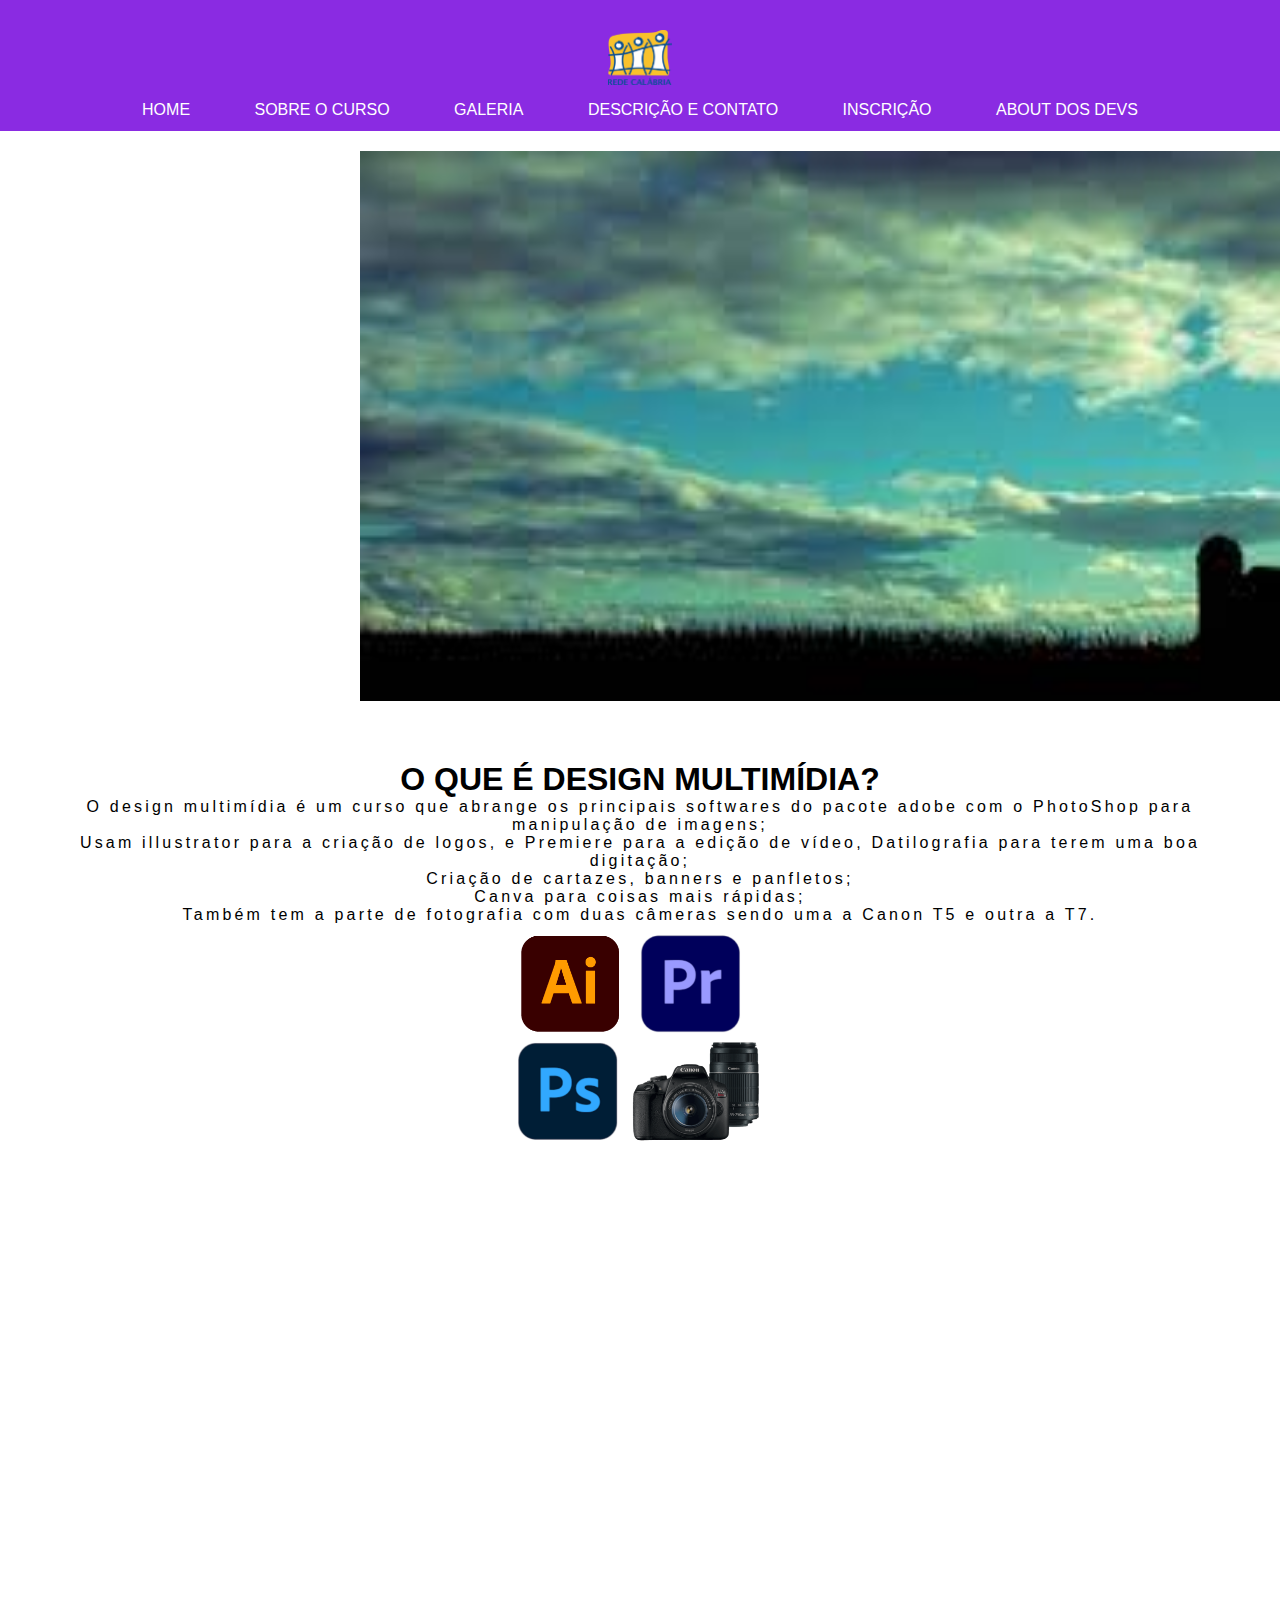
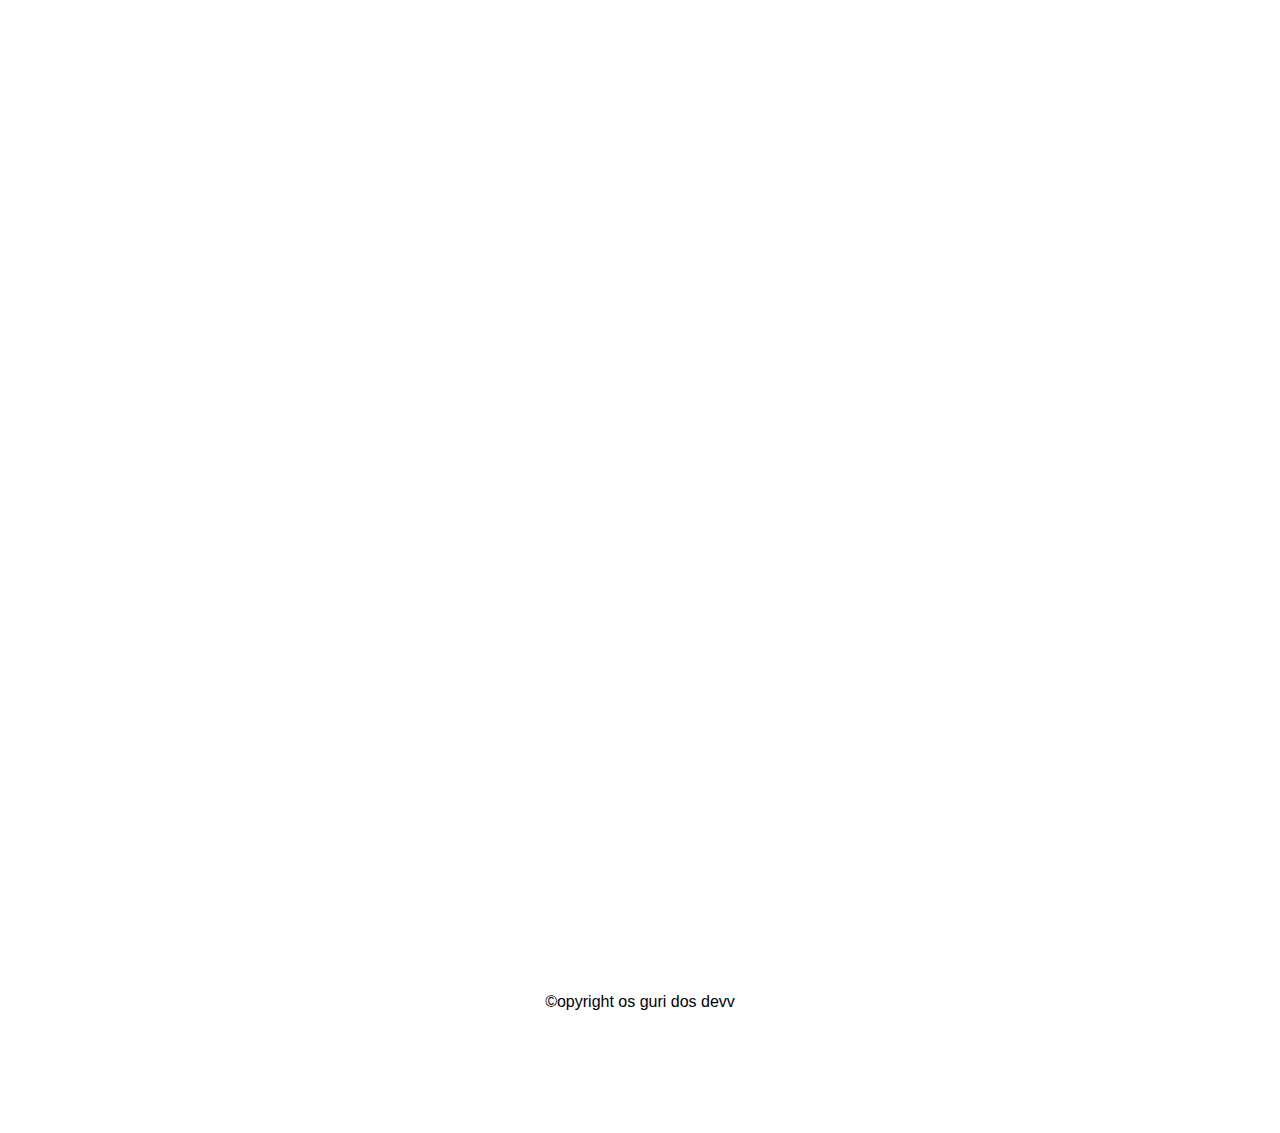
<file: Projeto site multimídia/index.html>
<!DOCTYPE html>
<html>
	<head>

		<meta charset="utf-8">
		<meta name="viewport" content="width=device-width, initial-scale=1">
		<title>Página inicial site multimídia</title>
		<link rel="stylesheet" type="text/css" href="css/style.css">

	</head>

	<body>

		<header>
			
			<img src="img/logo-calabria.png">

			<nav>
				<ul>
					<li><a href="home.html">home</a></li>
					<li><a href="sobre-curso.html">sobre o curso</a></li>
					<li><a href="galeria.html">galeria</a></li>
					<li><a href="contato.html">descrição e contato</a></li>
					<li><a href="inscrição.html">inscrição</a></li>
					<li><a href="sobre-devs.html">about dos devs</a></li>
				</ul>
			</nav>

		</header>

		<main>
 
					<div class="slider-frame">
					<div class="slide-images">
						<div class="img-container">
							<img src="img/sliderImg1.png">
						</div>
						<div class="img-container">
							<img src="img/sliderImg2.png">
						</div>
						<div class="img-container">
							<img src="img/sliderImg3.png">
						</div>
					</div>
				</div>
				
			<!-- xxx -->

			<div class="conteudo-principal">
			
				<div class="manchete">

					<div class="p1">
						<span class="titulo-manchete">o que é design multimídia?</span>

						<p>
							O design multimídia é um curso que abrange os principais softwares do pacote adobe com o PhotoShop para manipulação de imagens;
							<br>
							Usam illustrator para a criação de logos, e Premiere para a edição de vídeo, Datilografia para terem uma boa digitação;
							<br> 
							Criação de cartazes, banners e panfletos;
							<br>
							Canva para coisas mais rápidas;
							<br>
							Também tem a parte de fotografia com duas câmeras sendo uma a Canon T5 e outra a T7.
						</p>
						<img src="img/tudo.png">
					</div>

				</div>

			</div>




			



			<footer>
				&copy;opyright os guri dos devv
			</footer>

		</main>

	</body>
</html>
</file>
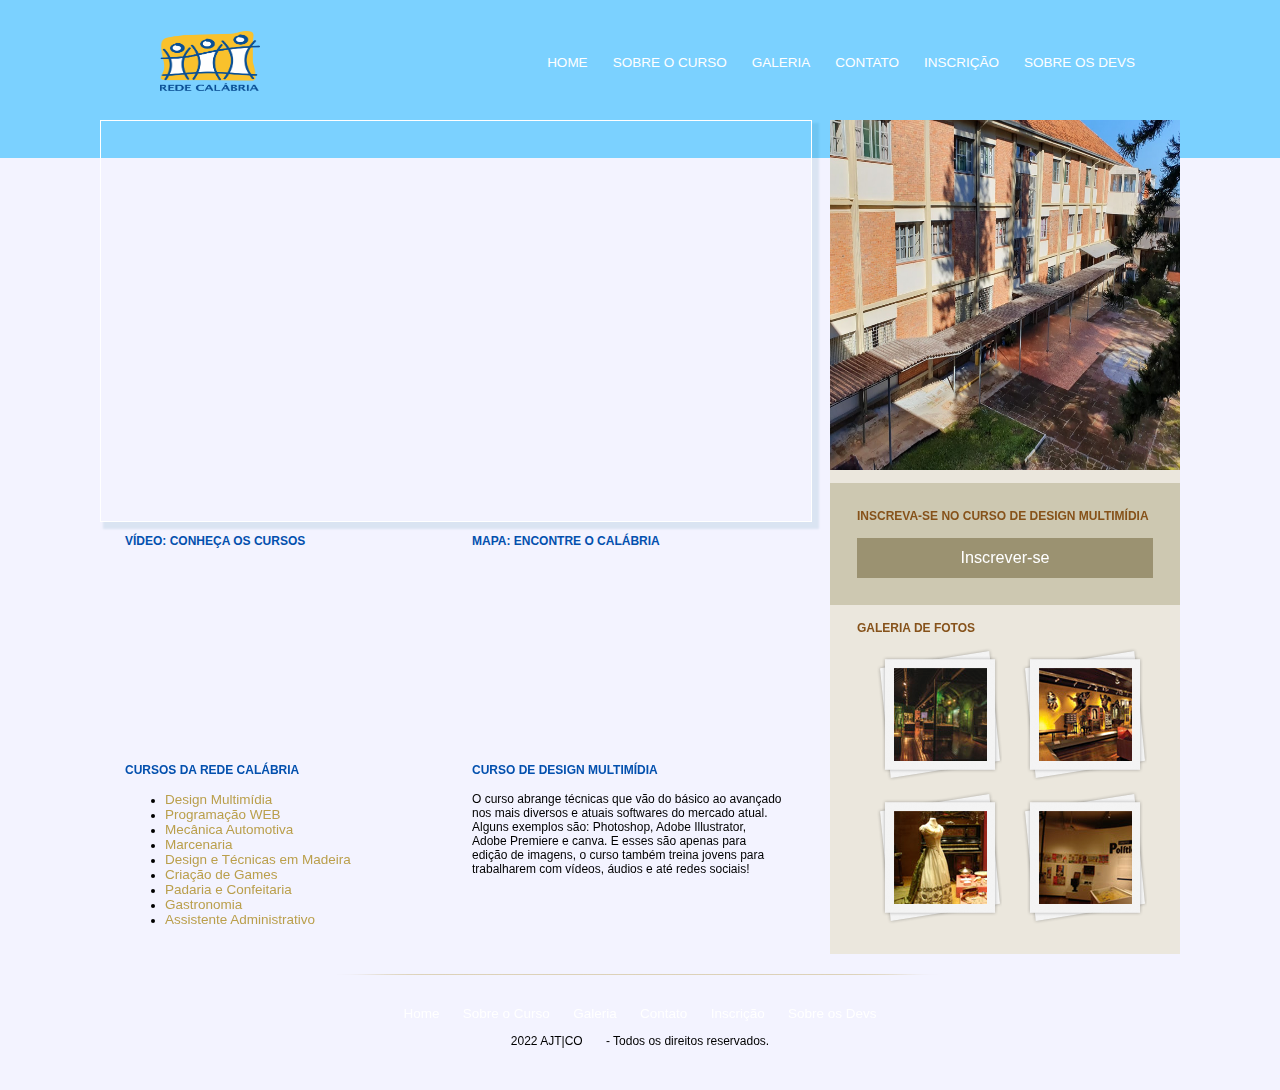
<file: Projeto-Site-Multimídia/Projeto-Site-Multimídia/index.html>
<!DOCTYPE html>
<html>
	<head>
		<title>Curso - Design Multimídia</title>
		<meta charset="utf-8">

		 <link rel="stylesheet" type="text/css" href="css/normalize.css"> 

		<link rel="stylesheet" type="text/css" href="css/estilo.css">
	</head>
	<body>

		<div id="container">
			
			<header>
				<div id="logo">
					<h1><a href=""><img src="img/logo-calabria.png"></a></h1>
				</div>

				<nav>
					<ul>
						<li><a href="index.html">Home</a></li>
						<li><a href="sobre-o-curso.html">Sobre o Curso</a></li>
				        <li><a href="galeria.html">Galeria</a></li>
				        <li><a href="contato.html">Contato</a></li>
				        <li><a href="inscricao.html">Inscrição</a></li>
				        <li><a href="about.html">sobre os devs</a></li>
					</ul>
				</nav>

			</header>

			<div id="principal">
				
				<div id="conteudo">

					<section id="capa">
						<div class="slider-frame">
							<div class="slide-images">
								<div class="img-container">
									<img src="img/sliderImg3.jpeg">
								</div>
								<div class="img-container">
									<img src="img/sliderImg2.jpeg">
								</div>
								<div class="img-container">
									<img src="img/sliderImg1.jpeg">
								</div>
							</div>
						</div>
					</section>

					<section id="postagens">

						<article id="video">
							
							<h3>Vídeo: conheça os cursos</h3>
							<iframe width="310" height="170" src="https://www.youtube.com/embed/cLpy-nXfCjw" title="YouTube video player" frameborder="0" allow="accelerometer; autoplay; clipboard-write; encrypted-media; gyroscope; picture-in-picture" allowfullscreen></iframe>

						</article>

						<article id="mapa">
							<h3>Mapa: Encontre o Calábria</h3>
							<iframe src="https://www.google.com/maps/embed?pb=!1m18!1m12!1m3!1d3451.6925954541007!2d-51.21846478488349!3d-30.102989081861057!2m3!1f0!2f0!3f0!3m2!1i1024!2i768!4f13.1!3m3!1m2!1s0x951982f729f75cad%3A0x6a4765e1729ab6b!2sEstrada%20Aracaju%2C%20650%20-%20Vila%20Nova%2C%20Porto%20Alegre%20-%20RS%2C%2091740-320!5e0!3m2!1spt-BR!2sbr!4v1658274912622!5m2!1spt-BR!2sbr" width="310" height="170" style="border:0;" allowfullscreen="" loading="lazy" referrerpolicy="no-referrer-when-downgrade"></iframe>
						</article>

						<article id="exposicoes">
							<h3>Cursos da Rede Calábria</h3>
							<ul class="beatbox">
								<li>
		                        	<a href="https://calabria.com.br/events/curso-de-design-de-multimidias/" target="_blank">Design Multimídia</a>
		                        </li>
		                        <li>
		                        	<a href="https://calabria.com.br/events/curso-programacao-web/" target="_blank">Programação WEB</a>
		                        </li>
		                        <li>
		                        	<a href="https://calabria.com.br/events/curso-de-mecanica-de-automoveis/" target="_blank">Mecânica Automotiva</a>
		                        </li>
		                        <li>
		                        	<a href="https://calabria.com.br/events/curso-de-marcenaria/" target="_blank">Marcenaria</a>
		                        </li>
		                        <li>
		                        	<a href="#">Design e Técnicas em Madeira</a>
		                        </li>
		                        <li>
		                        	<a href="https://calabria.com.br/events/curso-design-grafico-digital/" target="_blank">Criação de Games</a>
		                        </li>
		                        <li>
		                        	<a href="https://calabria.com.br/events/curso-de-padaria-e-confeitaria/" target="_blank">Padaria e Confeitaria</a>
		                        </li>
		                        <li>
		                        	<a href="#">Gastronomia</a>
		                        </li>
		                        <li>
		                        	<a href="https://calabria.com.br/events/curso-de-assistente-administrativo/" target="_blank">Assistente Administrativo</a>
		                        </li>
							</ul>
						</article>

						<article id="historia">
							<h3>Curso de Design Multimídia</h3>
							<p>
		                    	O curso abrange técnicas que vão do básico ao avançado nos mais diversos e atuais softwares do mercado atual. Alguns exemplos são: Photoshop, Adobe Illustrator, Adobe Premiere e canva. E esses são apenas para edição de imagens, o curso também treina jovens para trabalharem com vídeos, áudios e até redes sociais!
		                    </p>

						</article>
						
					</section>

				</div>

				<aside>
					<section id="depoimento">
						<img src="img/depoimento.png">
					</section>

					<section id="visita">
						<h4>Inscreva-se no curso de design multimídia</h4>
						<form>
							<fieldset>
								<legend>Clique no botão abaixo e faça a inscrição</legend>
							</fieldset>

							<a href="inscricao.html"><button class="botao" type="button" value="Inscrever-se"> <label for="botao">Inscrever-se </label></button> </a>

						</form>
					</section>

					<section id="galeria">
						<h4>Galeria de fotos</h4>
						
						<a href="">
							<img src="img/imagem1.jpg" height="93" width="93" alt="Descricao imagem">
						</a>

						<a href="">
							<img src="img/imagem2.jpg" height="93" width="93">
						</a>

						<a href="">
							<img src="img/imagem3.jpg" height="93" width="93">
						</a>

						<a href="">
							<img src="img/imagem4.jpg" height="93" width="93">
						</a>

					</section>

				</aside>

				<footer>
					<p>
						<a href="index.html">Home</a>
						<a href="sobre-curso.html">Sobre o Curso</a>
				        <a href="galeria.html">Galeria</a>
				        <a href="contato.html">Contato</a>
				        <a href="inscricao.html">Inscrição</a>
				        <a href="sobre-devs.html">Sobre os Devs</a>
					</p>
					<p>
						2022 AJT|CO <a href=""></a> - Todos os direitos reservados.
					</p>
				</footer>

			</div>

		</div>



	</body>
</html>
</file>
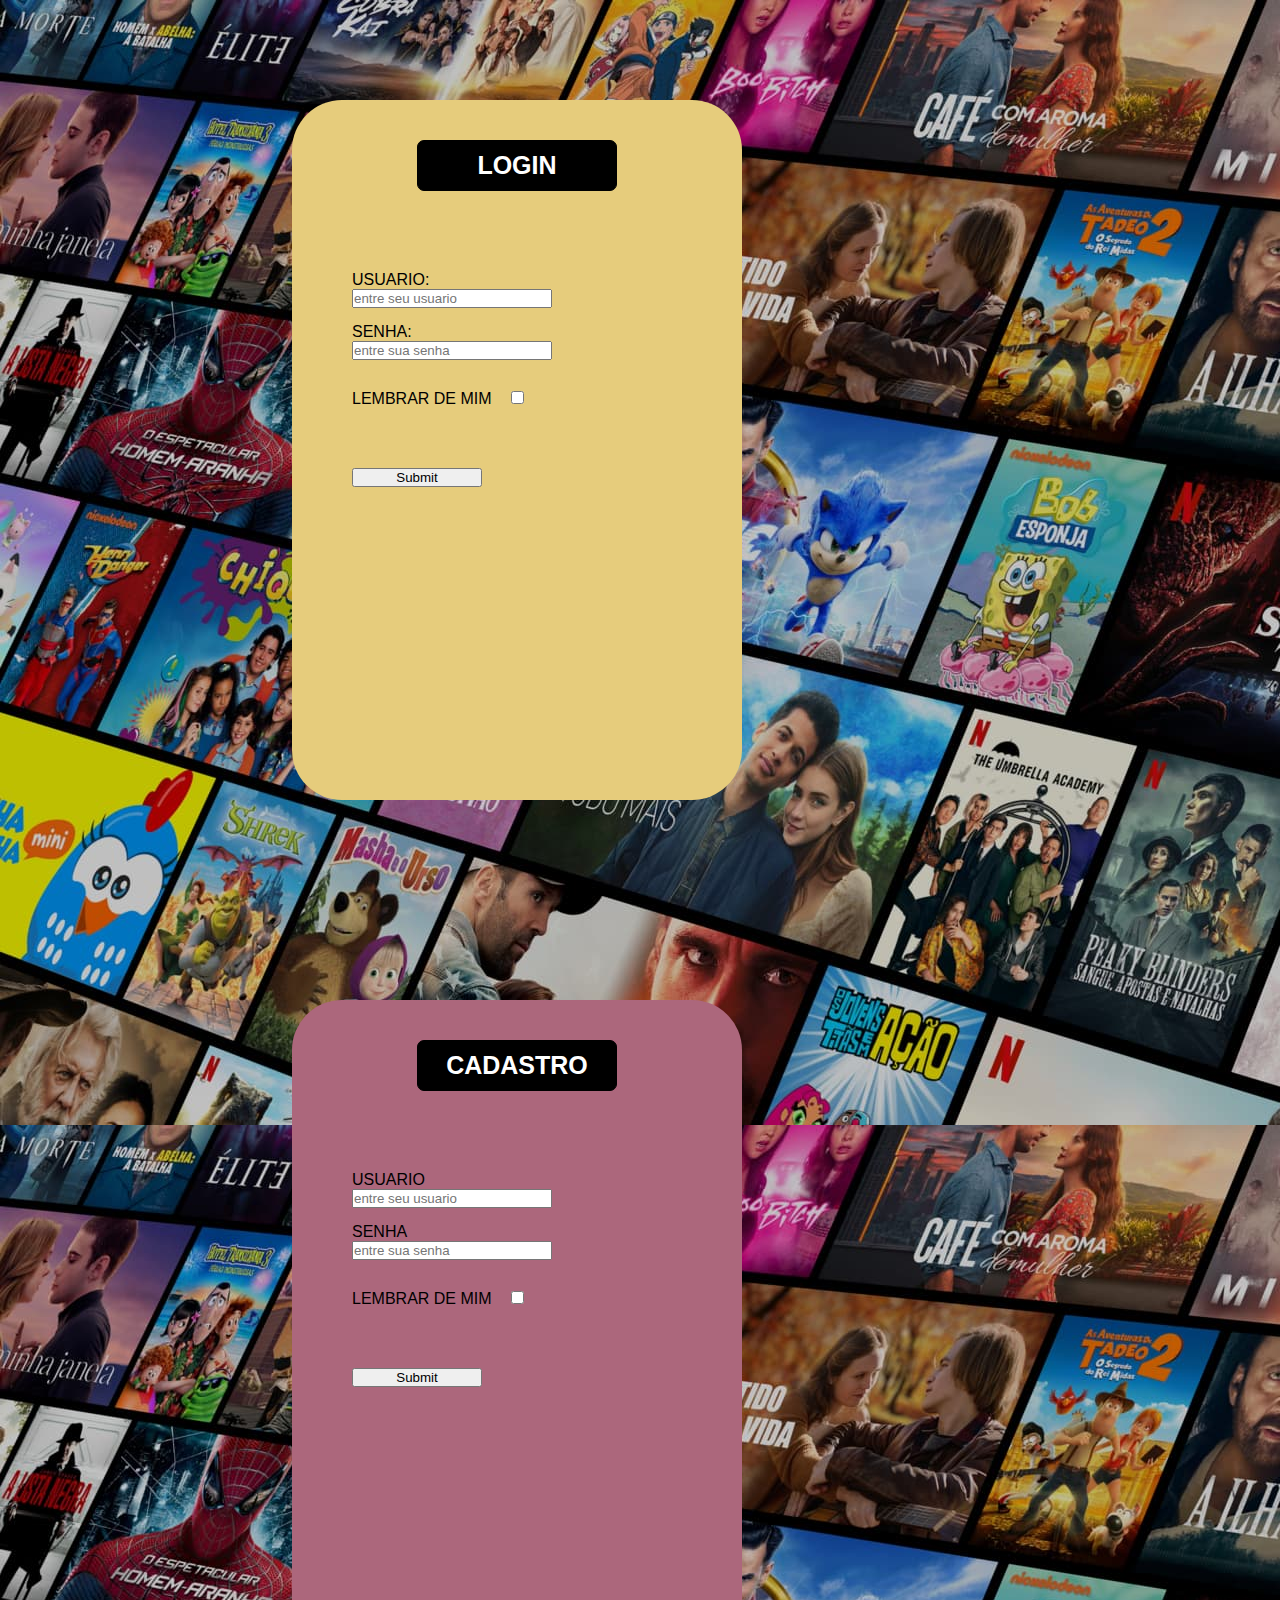
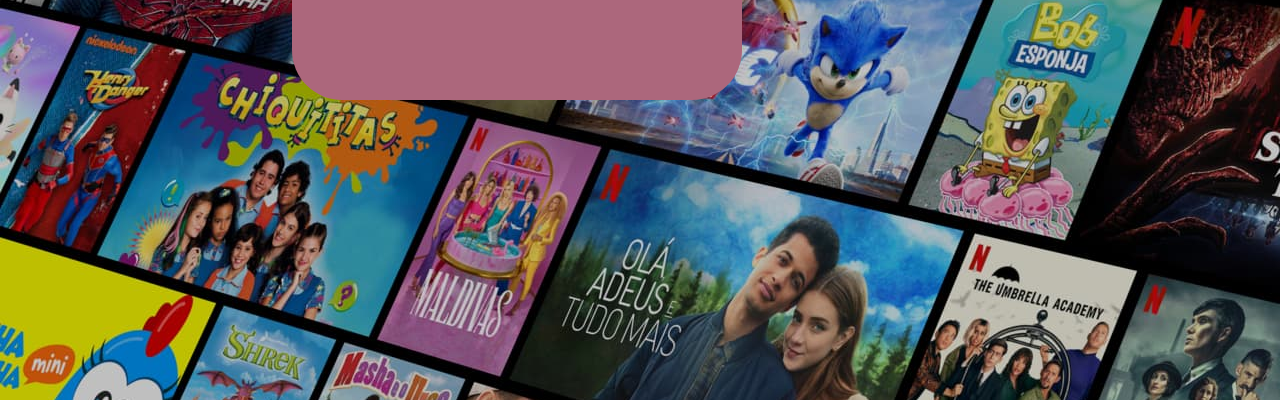
<file: Projeto site multimídia/login.html>
<!DOCTYPE html>
<html>
<head>
	<meta charset="utf-8">
	<meta name="viewport" content="width=device-width, initial-scale=1">
	<title>página Login</title>
	<link rel="stylesheet" type="text/css" href="css/style-login.css">
</head>
<body>

	<main>
		
		<div class="container">
			<form>
				<h1>login</h1>

					<label for="nome">usuario:</label>
					<input type="text" name="nome" placeholder="entre seu usuario" required class="for">	
					<label for="senha">senha:</label>
					<input type="password" name="senha" placeholder="entre sua senha" required class="for">			
					
					<div class="checkbox">
						<label for="lembrar" class="chatice">lembrar de mim</label>
						<input type="checkbox" class="chatice" name="lembrar">
					</div>
				<input type="submit" name="submit" class="entre">
			</form>

		</div>
		<div class="container2">

			<form>
			
				<h1>cadastro</h1>


					<label for="nome">usuario</label>
					<input type="text" name="nome" placeholder="entre seu usuario" required class="for">	

					<label for="senha">senha</label>
					<input type="password" name="senha" placeholder="entre sua senha" required class="for">			

					<div class="checkbox">
						<label for="lembrar" class="chatice">lembrar de mim</label>
						<input type="checkbox" class="chatice" name="lembrar">
					</div>

				<input type="submit" name="submit" class="entre">
			</form>
			

		</div>

	</main>

</body>
</html>
</file>
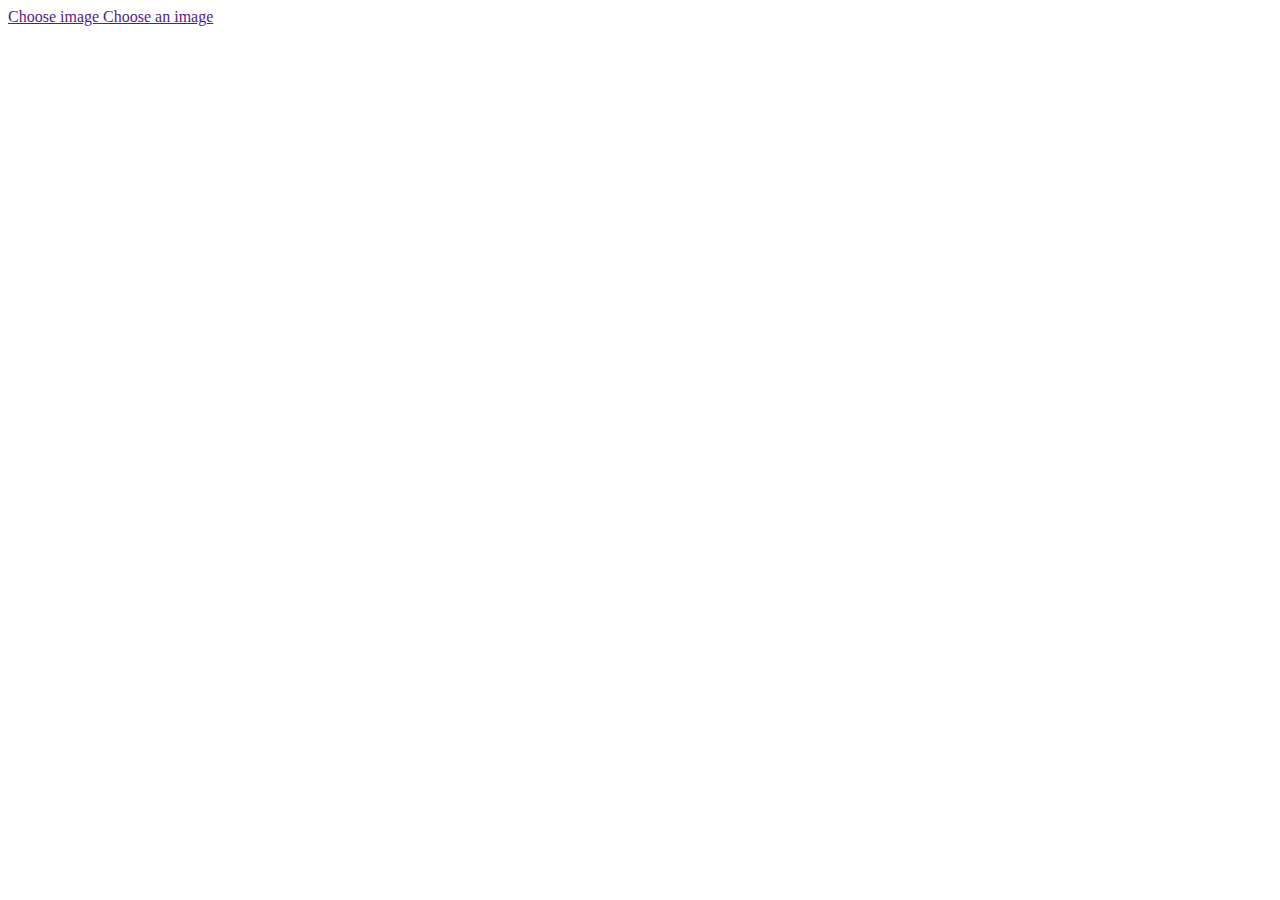
<file: Projeto-Site-Multimídia/Projeto-Site-Multimídia/aaaaa.html>
<!DOCTYPE html>
<html>
<head>
	<meta charset="utf-8">
	<meta name="viewport" content="width=device-width, initial-scale=1">
	<title>
	</title>

	<style type="text/css">
		input{
			display: none;
		}
	</style>
</head>
<body>
<a href="">
							<label class="picture" for="picture_input">
 								<span class="picture_image"></span>
							</label>

							<input type="file" name="picture_input" id="picture_input">
						</a>




						<a href="">
							<label class="picture2" for="picture_input2">
 								<span class="picture_image2"></span>
							</label>

							<input type="file" name="picture_input2" id="picture_input2">
						</a>



<script type="text/javascript">
			const inputFile = document.querySelector("#picture_input");
			const pictureImage = document.querySelector(".picture_image");
			const pictureImageTxt = "Choose image";
			pictureImage.innerHTML = pictureImageTxt;

			inputFile.addEventListener("change", function (e) {
			  const inputTarget = e.target;
			  const file = inputTarget.files[0];

			  if (file) {
			    const reader = new FileReader();

			    reader.addEventListener("load", function (e) {
			      const readerTarget = e.target;

			      const img = document.createElement("img");
			      img.src = readerTarget.result;
			      img.classList.add("picture_img");

			      pictureImage.innerHTML = "";
			      pictureImage.appendChild(img);
			    });

			    reader.readAsDataURL(file);
			  } else {
			    pictureImage.innerHTML = pictureImageTxt;
			  }
			});
			

			const inputFile2 = document.querySelector("#picture_input2");
			const pictureImage2 = document.querySelector(".picture_image2");
			const pictureImageTxt2 = "Choose an image";
			pictureImage2.innerHTML = pictureImageTxt2;

			inputFile2.addEventListener("change", function (ee) {
			  const inputTarget2 = e.target2;
			  const file2 = inputTarget2.files[0];

			  if (file2) {
			    const reader2 = new FileReader2();

			    reader2.addEventListener("load", function (ee) {
			      const readerTarget2 = e.target2;

			      const img2 = document.createElement("img2");
			      img2.src = readerTarget2.result;
			      img2.classList.add("picture_img2");

			      pictureImage2.innerHTML = "";
			      pictureImage2.appendChild(img2);
			    });

			    reader2.readAsDataURL(file2);
			  } else {
			    pictureImage2.innerHTML = pictureImageTxt2;
			  }
			});
			

		</script>
</body>
</html>
</file>
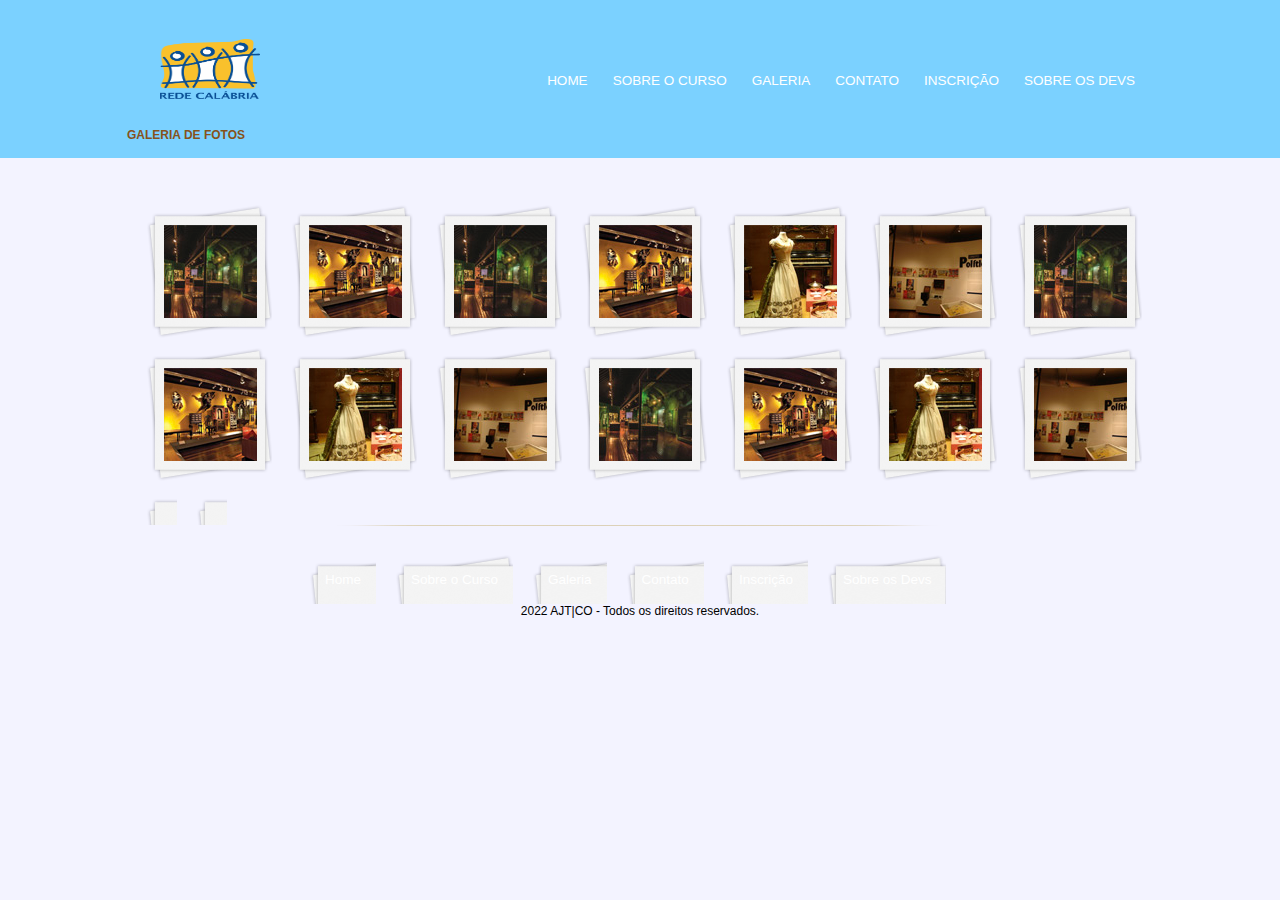
<file: Projeto-Site-Multimídia/Projeto-Site-Multimídia/galeria.html>
<!DOCTYPE html>
<html>
	<head>
		<title>Curso - Design Multimídia</title>
		<meta charset="utf-8">

		<!-- <link rel="stylesheet" type="text/css" href="css/normalize.css"> -->

		<link rel="stylesheet" type="text/css" href="css/estilo.css">
	</head>
	<body>

		<div id="container">
			
			<header>
				<div id="logo">
					<h1><a href=""><img src="img/logo-calabria.png"></a></h1>
				</div>

				<nav>
					<ul>
						<li class="nav-galeria"><a href="index.html">Home</a></li>
						<li class="nav-galeria"><a href="sobre-curso.html">Sobre o Curso</a></li>
				        <li class="nav-galeria"><a href="galeria.html">Galeria</a></li>
				        <li class="nav-galeria"><a href="contato.html">Contato</a></li>
				        <li class="nav-galeria"><a href="inscricao.html">Inscrição</a></li>
				        <li class="nav-galeria"><a href="sobre-devs.html">sobre os devs</a></li>
					</ul>
				</nav>

			</header>

			<div id="principal">
				
				

					<section id="galeria">
						<h4 class="galeria-t">Galeria de fotos</h4>
						
						<a href="">
							<img src="img/imagem1.jpg" height="93" width="93">
						</a>

						<a href="">
							<img src="img/imagem2.jpg" height="93" width="93">
						</a>

						<a href="">
							<img src="img/imagem1.jpg" height="93" width="93">
						</a>

						<a href="">
							<img src="img/imagem2.jpg" height="93" width="93">
						</a>

						<a href="">
							<img src="img/imagem3.jpg" height="93" width="93">
						</a>

						<a href="">
							<img src="img/imagem4.jpg" height="93" width="93">
						</a>

						<a href="">
							<img src="img/imagem1.jpg" height="93" width="93">
						</a>

						<a href="">
							<img src="img/imagem2.jpg" height="93" width="93">
						</a>

						<a href="">
							<img src="img/imagem3.jpg" height="93" width="93">
						</a>

						<a href="">
							<img src="img/imagem4.jpg" height="93" width="93">
						</a>

						<a href="">
							<img src="img/imagem1.jpg" height="93" width="93">
						</a>

						<a href="">
							<img src="img/imagem2.jpg" height="93" width="93">
						</a>

						<a href="">
							<img src="img/imagem3.jpg" height="93" width="93">
						</a>

						<a href="">
							<img src="img/imagem4.jpg" height="93" width="93">
						</a>

						<a href="">
							<label class="picture" for="picture_input">
 								<span class="picture_image"></span>
							</label>

							<input type="file" name="picture_input" id="picture_input">
						</a>

						<a href="">
							<label class="picture2" for="picture_input2">
 								<span class="picture_image2"></span>
							</label>

							<input type="file" name="picture_input2" id="picture_input2">
						</a>

						

				<footer>
					<p class="foot-galeria">
						<a href="index.html">Home</a>
						<a href="sobre-curso.html">Sobre o Curso</a>
				        <a href="galeria.html">Galeria</a>
				        <a href="contato.html">Contato</a>
				        <a href="inscricao.html">Inscrição</a>
				        <a href="sobre-devs.html">Sobre os Devs</a>
					</p>
					<p class="copy-galeria">
						2022 AJT|CO  - Todos os direitos reservados.
					</p>
				</footer>

			</div>

		</div>

		<script type="text/javascript">
			const inputFile = document.querySelector("#picture_input");
			const pictureImage = document.querySelector(".picture_image");
			const pictureImageTxt = "Choose an image";
			pictureImage.innerHTML = pictureImageTxt;

			inputFile.addEventListener("change", function (e) {
			  const inputTarget = e.target;
			  const file = inputTarget.files[0];

			  if (file) {
			    const reader = new FileReader();

			    reader.addEventListener("load", function (e) {
			      const readerTarget = e.target;

			      const img = document.createElement("img");
			      img.src = readerTarget.result;
			      img.classList.add("picture_img");

			      pictureImage.innerHTML = "";
			      pictureImage.appendChild(img);
			    });

			    reader.readAsDataURL(file);
			  } else {
			    pictureImage.innerHTML = pictureImageTxt;
			  }
			});
			
			const inputFile = document.querySelector("#picture_input2");
			const pictureImage = document.querySelector(".picture_image2");
			const pictureImageTxt = "Choose an image";
			pictureImage.innerHTML = pictureImageTxt;

			inputFile.addEventListener("change", function (e) {
			  const inputTarget = e.target;
			  const file = inputTarget.files[0];

			  if (file) {
			    const reader = new FileReader();

			    reader.addEventListener("load", function (e) {
			      const readerTarget = e.target;

			      const img = document.createElement("img");
			      img.src = readerTarget.result;
			      img.classList.add("picture_img2");

			      pictureImage.innerHTML = "";
			      pictureImage.appendChild(img);
			    });

			    reader.readAsDataURL(file);
			  } else {
			    pictureImage2.innerHTML = pictureImageTxt;
			  }
			});

		</script>

	</body>

</html>
</file>
<file: Projeto site multimídia/css/style.css>
*{
	margin: 0;
	padding: 0;
	box-sizing: border-box;
}
body{
	font-family: 'Roboto Condensed', sans-serif;
}
header img{
	width: 5%;
}

header{
	padding-top: 30px;
	background: blueviolet;
	text-align: center;
}
li{
	display: inline-block;
	padding: 12px 30px;
}
a{
	color: #fff;
	text-decoration: none;
	text-transform: uppercase;
}
a:visited{
	color: #fff;
}
	
footer{
	height: 140px;
	text-align: center;
	position: relative;
	top: 1410px;
}

.manchete{
	width: 1200px;
	margin: -190px auto 0;
}

.p1 img{
	width: 30%;
}
.p1 span{
	text-transform: uppercase;
}
.p1 p{
	letter-spacing: 0.2em;
}
.p1{
	margin: 0;
	width: 100%;
	display: inline-block;
	text-align: center;
}
.titulo-manchete{
	font-size: 32px;
	font-weight: bold;
}



/* ----------------------- ANIMAÇÂO ----------------*/
 h1 {
 	margin-top: 50px;
 	margin-left: 510px;
 	font-size: 60px;
 }
.slider-frame {
	overflow: hidden;
	height: 800px;
	width: 1200px;
	margin-left: 360px;
	margin-top: 20px;
}

@keyframes slide_animation {
	0% {left: 0px;}
	10% {left:0px;}
    20% {left:1200px;}
    30% {left:1200px;}
    40% {left: 2400px;}
    50% {left: 2400px;}
    60% {left: 1200px;}
    70% {left: 1200px;}
    80% {left: 0px;}
    90% {left: 0px;}
    100% {left:0px;}
}

.slide-images {
	width: 3600px;
	height: 800px;
	margin: 0 0 0 -2400px;
	position: relative;
	animation-name: slide_animation;
	animation-duration: 15s;
	animation-iteration-count: infinite;
	animation-direction: alternate;
	animation-delay: 0;
}

.img-container {
	height: 800px;
	width: 1200px;
	position: relative;
	float: left;
}
.img-container img{
	width: 1200px;
	height: 550px;
}
</file>
<file: Projeto-Site-Multimídia/Projeto-Site-Multimídia/css/estilo.css>
/* Estrutura do site
------------------------------------ */
body {
	background: #f4f2ec url(../img/fundo.png) repeat-x;
	font: 12px "Lucida Grande", "Lucida Sans Unicode", Arial, sans-serif;
	background-color: #F3F3FF;
}

#container {
	width: 1080px;
	margin: 0 auto;
}

a:link, a:active, a:visited {
	color: #fff;
	font-size: 13.5px;
	text-decoration: none;
}

a:hover {
	color: #0350AE;
}

/* Logo 
------------------------------------ */
#logo h1 {
	float: left;
}

#logo a img{
	width: 100px;
	height: 60px;
	margin-left: 60px;
	
}


/* Barra de navegação 
------------------------------------ */
header {
	padding: 15px 0;
	height: 55px;
}

nav ul {
	list-style: none;
	margin: 20px;
	float: right;
}

nav ul li {
	float: left;
	padding: 20px 0 0 0;
}

nav ul li a:link {
	display: block;
	margin-right: 25px;
	padding-bottom: 1px;
	text-transform: uppercase;
}

nav ul li a:hover {
	border-bottom: 1px solid #0350AE;
}
/* Slider
-------------------------------------*/

.slider-frame {
	overflow: hidden;
	height: 400px;
	width: 710px;
	border: 1px solid #fff;
	box-shadow: 5px 5px 2px 2px rgba(2, 100, 129, 0.1);
}

@keyframes slide_animation {
	0% {left: 980px;}
	10% {left: 980px;}
    20% {left: 1690px;}
    30% {left: 1690px;}
    40% {left: 2400px;}
    50% {left: 2400px;}
    60% {left: 1690px;}
    70% {left: 1690px;}
    80% {left: 980px;}
    90% {left: 980px;}
    100% {left: 980px;}
}

.slide-images {
	width: 3600px;
	height: 800px;
	margin: 0 0 0 -2400px;
	position: relative;
	animation-name: slide_animation;
	animation-duration: 25s;
	animation-iteration-count: infinite;
	animation-delay: 0;
}

.img-container {
	height: 400px;
	width: 710px;
	position: relative;
	float: left;
}
.img-container img{
	width: 710px;
	height: 400px;
}


/* Principal 
------------------------------------ */
#conteudo {
	width: 710px;
	float: left;
	margin-bottom: 20px;
}
#principal{
	margin-top: 35px;
}

aside {
	width: 350px;
	float: right;
	background: #ebe7dd;
	padding-bottom: 30px;
	margin-bottom: 20px;
}
#depoimento img{
	width: 350px;
	height: 350px;
}
section#visita {
	background: #cdc8b1;
	padding: 10px 27px 27px 27px;
	margin-top: 10px;
}

section#galeria {
	padding: 0 27px 0 27px;
}

section#galeria a {
	display: block;
	background: url(../img/fundo-foto.png) no-repeat;
	float: left;
	padding: 17px 15px 17px 15px;
	margin: 10px 0 0 20px;
}

section#galeria img {
	margin-left: 2px;
	margin-top: 3px;
}

article#video {
	float: left;
	width: 310px;
	margin-left: 25px;
}

article#mapa {
	float: left;
	width: 310px;
	margin-left: 37px;
}

article#exposicoes {
	float: left;
	width: 310px;
	margin: 15px 0 0 25px;
}

article#historia {
	float: left;
	width: 310px;
	margin: 15px 0 0 37px;
}

h3 {
	color: #0350AE;
	font-size: 1.0em;
	margin-bottom: 15px;
	text-transform: uppercase;
}

h4 {
	color: #86521a;
	text-transform: uppercase;
	padding-bottom: 3px;
	margin-bottom: 0;
}

/* Rodapé
------------------------------------ */
footer {
	clear: both;
	padding: 20px 0 30px 0;
	text-align: center;
	background: url(../img/fundo-rodape.png) no-repeat center top;
	margin-top: 20px;
}

footer>p a {
	padding: 2px 10px;
}


/* Formulários
------------------------------------ */
button {
	height: 20px;
	width: 80px;
	background: #fff;
	border: none;
	font-size: 1em;
	cursor: pointer;
}

button label{
	cursor: pointer;
}
button.campo {
	border:1px solid #ada484;
}

button.botao {
	background: #9b9271;
	color: white;
	width: 100%;
	height: 40px;
	font-size: 1.2em;
	transition: all .4s;
}
button.botao:hover{
	background: #897c4e;
}
fieldset {
	border: none;
}

legend {
	display: none;
}

/* Página Galeria
------------------------------*/
.galeria-t{
	margin: 0 0 50px 0;
}
.nav-galeria{
	padding: 30px 0 0 0;
}
.foot-galeria{
	margin: 0 auto;
	width: 700px;
}
.copy-galeria{
	text-align: center;
	width: 300px;
	margin: 0 auto;
}






/*juanito jones fodas*/

.beatbox a {
	color: #BA9F4C;
}

/*galeria*/

a input{
	display: none;
}
</file>
<file: Projeto site multimídia/css/style-login.css>
*{
	margin: 0;
	padding: 0;
	box-sizing: border-box;
}
body{
	background: url(../img/bg1.jpg);
	height: 2000px;
	overflow: hidden;
	font-family: 'Roboto Condensed', sans-serif;
}
main{
	width: 70%;
	margin: 0 auto;
}
.container{
	display: inline-block;
	width: 450px;
	height: 700px;
	background: #e6cc7c;
	border-radius: 50px;
	margin: 100px;
	text-transform: uppercase;
} 	
.container2{

	display: inline-block;
	width: 450px;
	height: 700px;
	background:  #ac677c;
	border-radius: 50px;
	margin: 100px;
	text-transform: uppercase;
} 	
form h1{
	text-align: center;
	font-size: 25px;
	font-weight: bold;
	color: #fff;
	padding: 10px 0;	
	border: 1px solid #000;
	width: 200px;
	margin: 40px auto 80px;
	background: #000;
	border-radius: 7px;
}
form p{
	padding: 0 10px;
	text-align: left;
}
label{
	padding: 0 15px 0 60px;
}
.for{
	width: 200px;
	margin: 0 0 15px 60px;
	display: block;
}
.checkbox{
	margin: 30px 0 0 0;
}
.entre{
	display: block;
	width: 130px;
	margin: 60px 60px 0 ;
}
</file>
